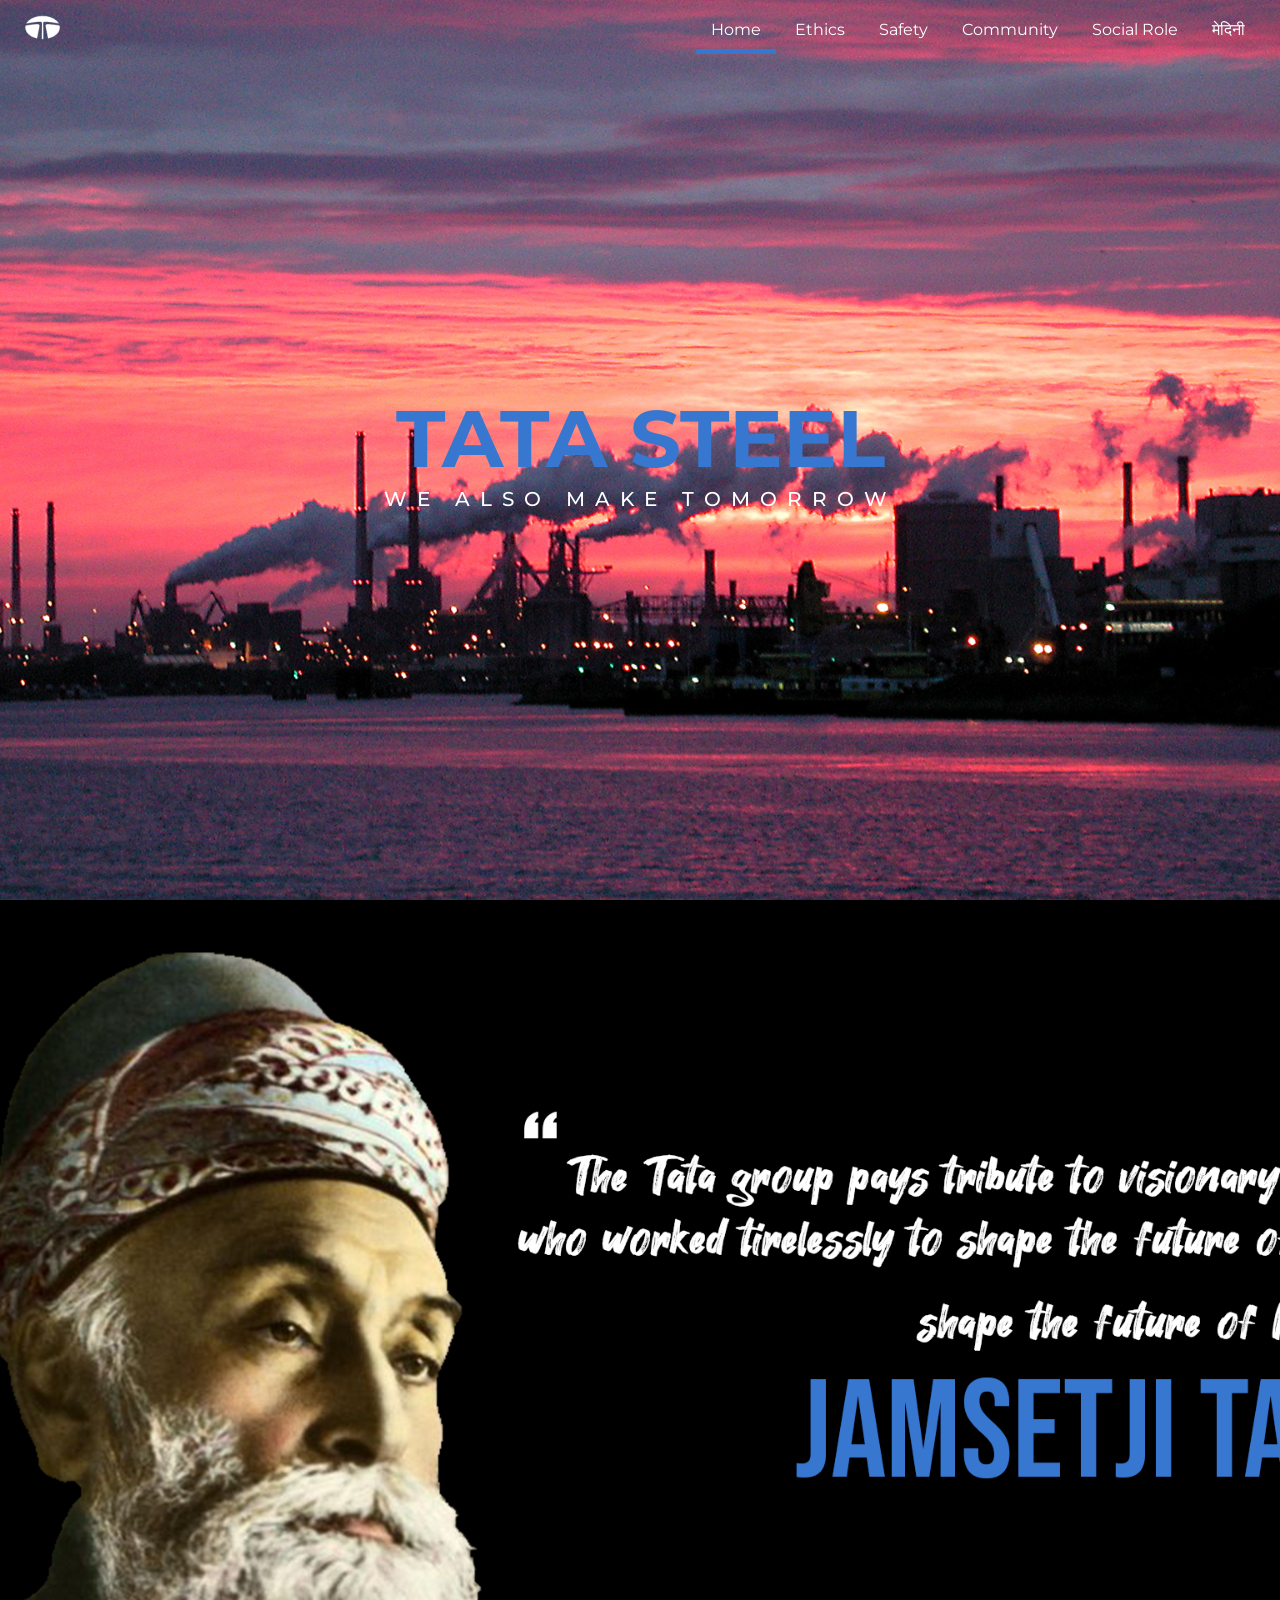
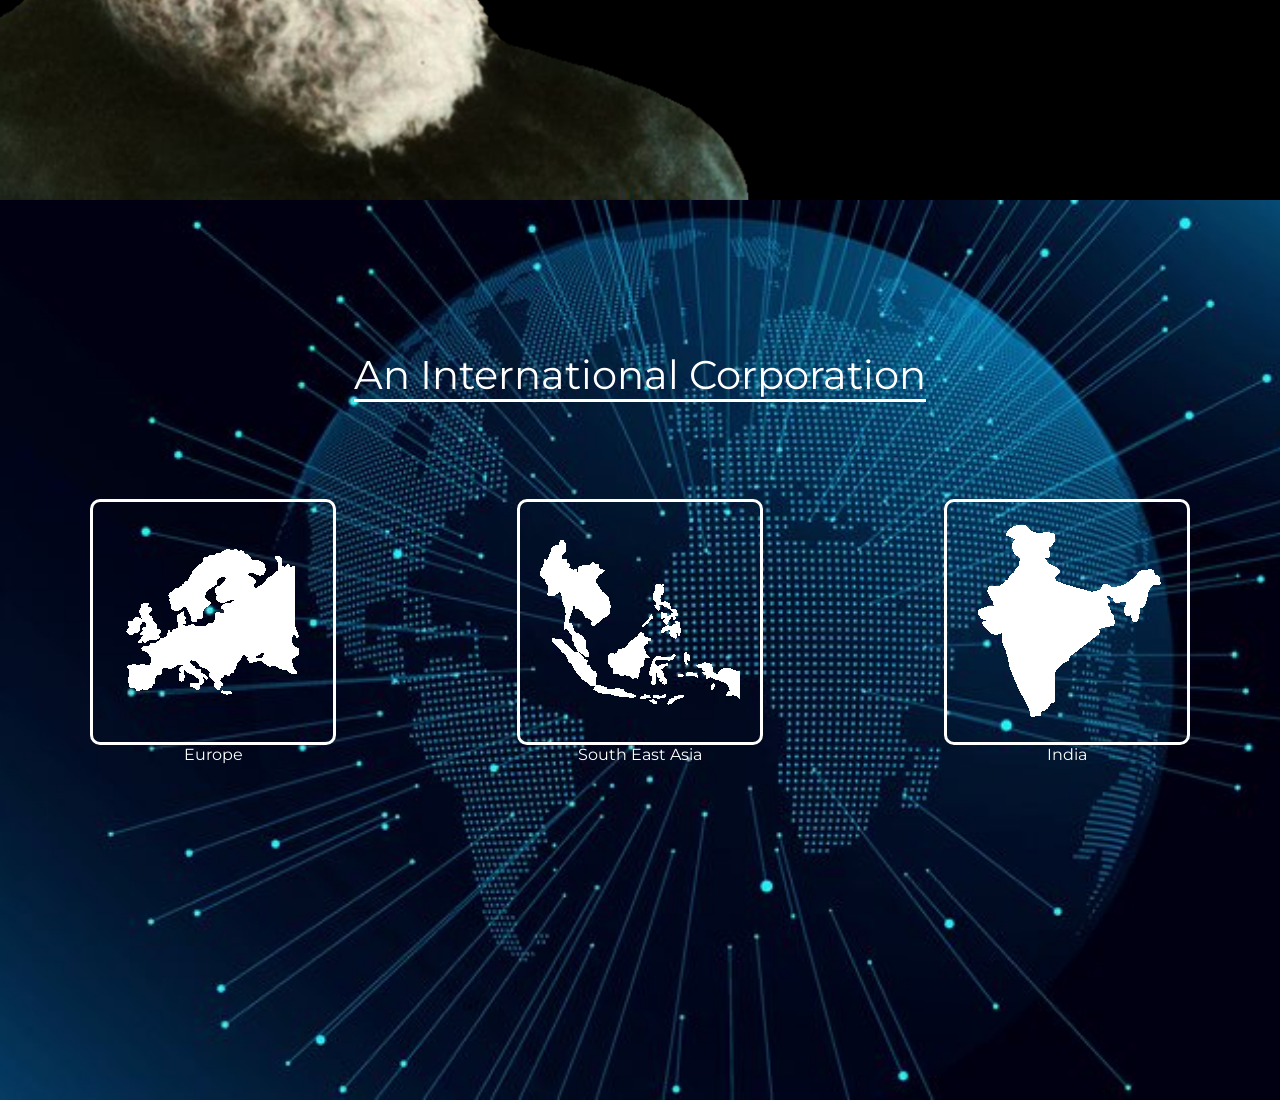
<file: index.html>
<!DOCTYPE html>
<html lang="en">
<head>
  <meta charset="UTF-8">
  <meta http-equiv="X-UA-Compatible" content="IE=edge">
  <meta name="viewport" content="width=device-width, initial-scale=1.0">
  <link rel="stylesheet" href="styles.css">
  <link rel="icon" href="images/favicon.ico" type="image/x-icon">
  <title>Tata Steel</title>
</head>
<body>
  <div class="wrapper">
    <div class="navbar">
      <img src="images/11logo.png" alt="">
      <div class="links">
        <a href="index.html" class="active">Home</a>
        <a href="ethics.html">Ethics</a>
        <a href="safety.html">Safety</a>
        <a href="community.html">Community</a>
        <a href="social.html">Social Role</a>
        <a href="" class="code">मेदिनी</a>
      </div>
    </div>
  </div>
  
    <section class="maintitle">
      <div class="title">
        <h1>TATA STEEL</h1>
        <h2>WE ALSO MAKE TOMORROW</h2>
      </div>
    </section>  
    <section class="jamset">
      
    </section>
    <section class="compdesc">
      <div class="tagline">
        <span>
          An International Corporation
        </span>
      </div>
      <div class="continents">
        <div class="contitle">
          <img src="images/8europ.png" alt="">
          <span>Europe</span>
        </div>
        <div class="contitle">
          <img src="images/10sea.png" alt="">
          <span>South East Asia</span>
        </div>
        <div class="contitle">
          <img src="images/9india.png" alt="">
          <span>India</span>
        </div>
        
      </div>
    </sectio >
    
</body>
</html>
</file>
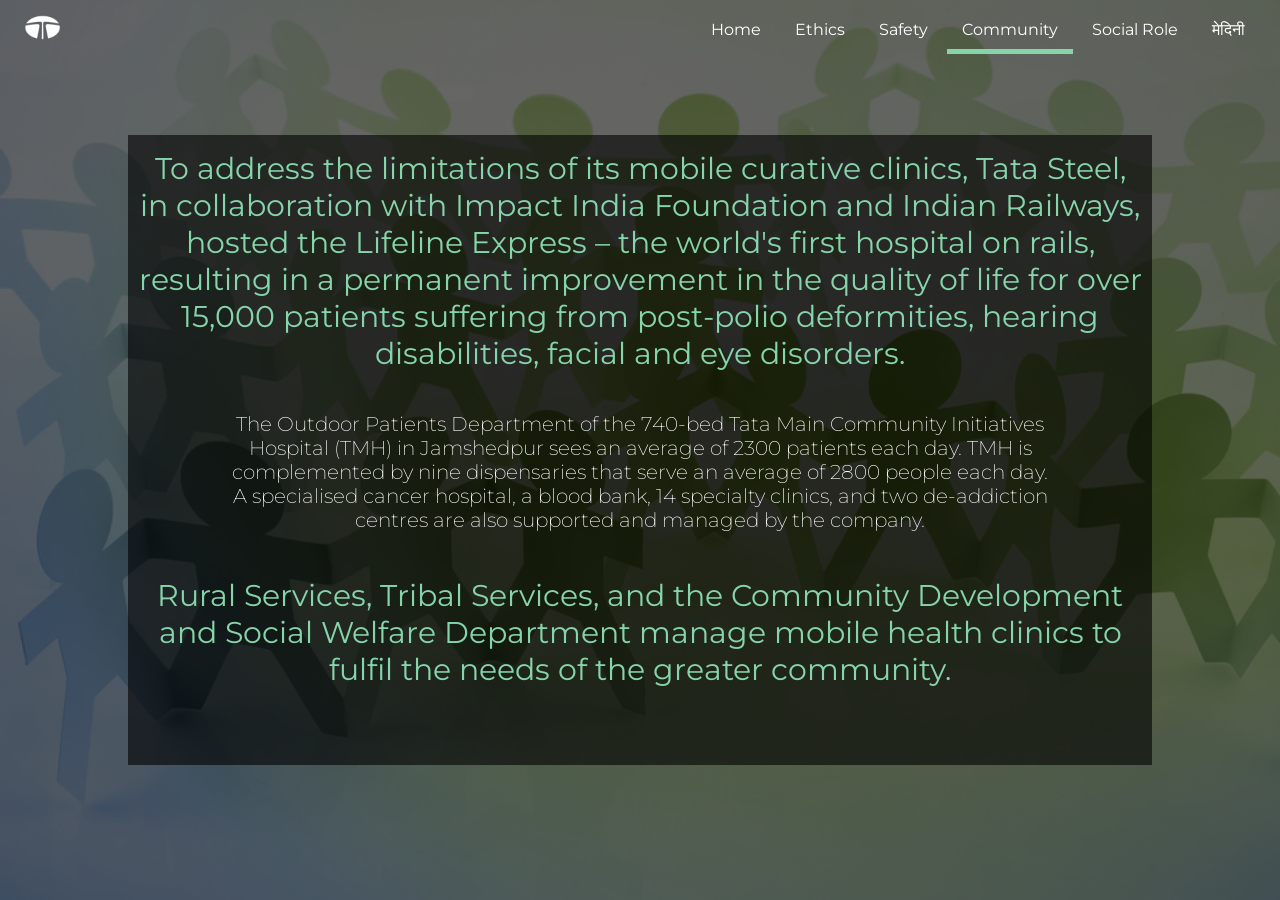
<file: community.html>
<!DOCTYPE html>
<html lang="en">
<head>
    <meta charset="UTF-8">
    <meta http-equiv="X-UA-Compatible" content="IE=edge">
    <meta name="viewport" content="width=device-width, initial-scale=1.0">
    <link rel="stylesheet" href="styles.css">
    <link rel="icon" href="images/favicon.ico" type="image/x-icon">
    <title>Community | Steel</title>
</head>
<body>
    <div class="wrapper">
        <div class="navbar">
          <img src="images/11logo.png" alt="">
          <div class="links">
            <a href="index.html" >Home</a>
            <a href="ethics.html">Ethics</a>
            <a href="safety.html" >Safety</a>
            <a href="community.html" class="active">Community</a>
            <a href="social.html">Social Role</a>
            <a href="" class="code">मेदिनी</a>
          </div>
        </div>
      </div>
      <div class="content">
      </div>
      <div class="txtcont">
        <h1>To address the limitations of its mobile curative clinics, Tata Steel, in collaboration with Impact India Foundation and Indian Railways, hosted the Lifeline Express – the world's first hospital on rails, resulting in a permanent improvement in the quality of life for over 15,000 patients suffering from post-polio deformities, hearing disabilities, facial and eye disorders.</h1>

        <p>The Outdoor Patients Department of the 740-bed Tata Main Community Initiatives Hospital (TMH) in Jamshedpur sees an average of 2300 patients each day. TMH is complemented by nine dispensaries that serve an average of 2800 people each day. A specialised cancer hospital, a blood bank, 14 specialty clinics, and two de-addiction centres are also supported and managed by the company.</p>
        <h2>
            Rural Services, Tribal Services, and the Community Development and Social Welfare Department manage mobile health clinics to fulfil the needs of the greater community.
        </h2>
      </div>
      <style>
          .active{
        border-bottom: 5px solid #86d4a9;
      }
          .txtcont h1{
              padding: 15px 10px 10px 10px;
              margin: 0;
              font-weight: 400;
              font-size: 30px;
              color: #86d4a9;
              text-align: center;
          }
          .txtcont p{
              font-size: 20px;
                font-weight: 200;
              color: white;
              padding: 10px 100px;
              text-align: center;
          }
          .txtcont h2{
              padding: 10px;
              color: #86d4a9;
              font-weight: 400;
              font-size: 30px;
              text-align: center;
          }
          body{
              background-image: url(images/6communitybg.jpg);
              background-repeat: no-repeat;
              background-size: cover;
              background-position: center;             
          }
          .content{
             height: 100vh;
             width: 100vw;
             background-color: rgb(0, 0, 0, 0.6);
          }
          .txtcont{
              position: absolute;
              top: 50%;
              left: 50%;
              transform: translate(-50%,-50%);
              width: 80vw;
              height: 70vh;
              background-color: rgb(0, 0, 0, 0.6);
          }
      </style>
</body>
</html>
</body>
</html>
</file>
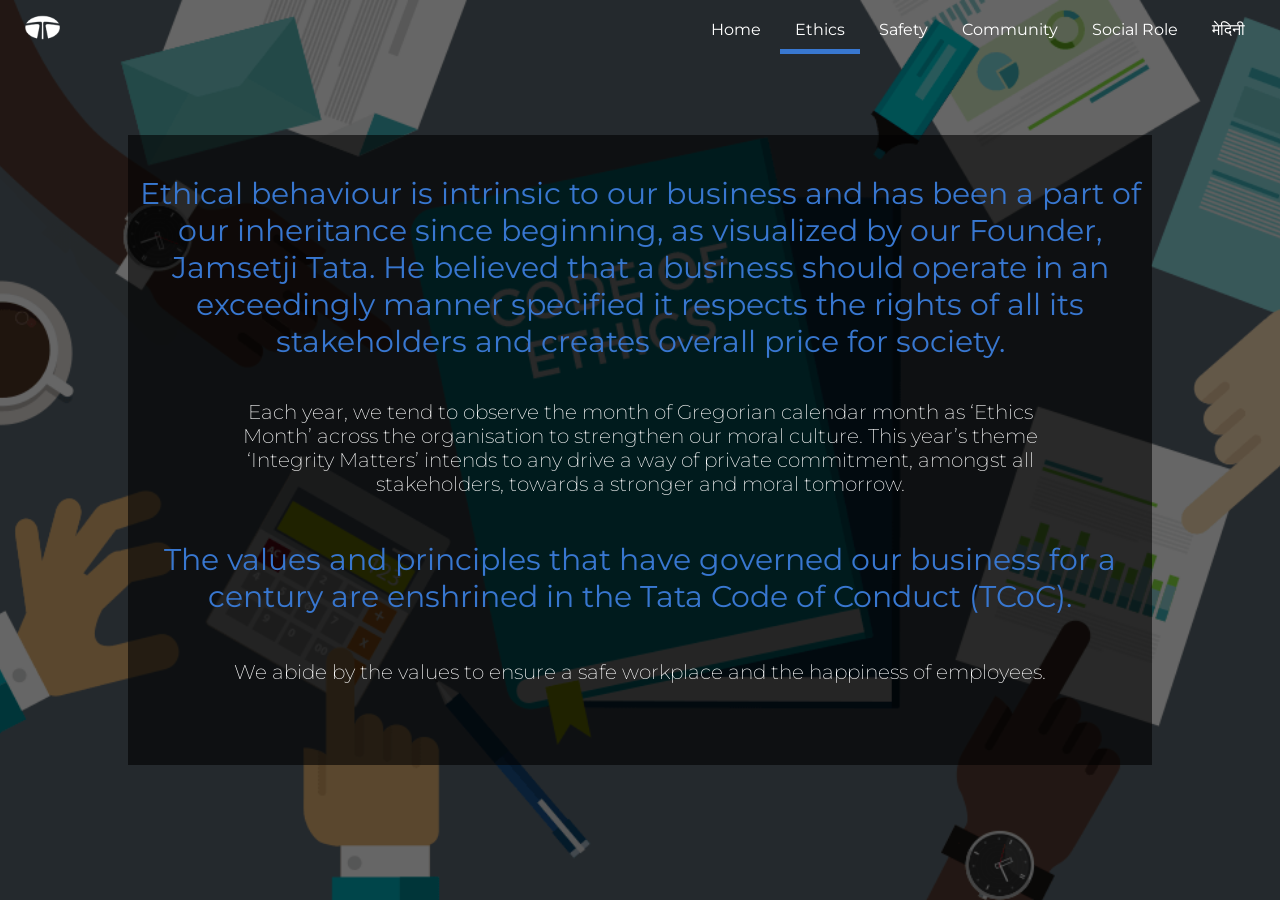
<file: ethics.html>
<!DOCTYPE html>
<html lang="en">
<head>
    <meta charset="UTF-8">
    <meta http-equiv="X-UA-Compatible" content="IE=edge">
    <meta name="viewport" content="width=device-width, initial-scale=1.0">
    <link rel="stylesheet" href="styles.css">
    <link rel="icon" href="images/favicon.ico" type="image/x-icon">
    <title>Ethics | Steel</title>
</head>
<body>
    <div class="wrapper">
        <div class="navbar">
          <img src="images/11logo.png" alt="">
          <div class="links">
            <a href="index.html" >Home</a>
            <a href="ethics.html" class="active" >Ethics</a>
            <a href="safety.html">Safety</a>
            <a href="community.html">Community</a>
            <a href="social.html">Social Role</a>
            <a href="" class="code">मेदिनी</a>
          </div>
        </div>
      </div>
      <div class="content">
      </div>
      <div class="txtcont">
        <h1>Ethical behaviour is intrinsic to our business and has been a part of our inheritance since beginning, as visualized by our Founder, Jamsetji Tata. He believed that a business should operate in an exceedingly manner specified it respects the rights of all its stakeholders and creates overall price for society.</h1>

        <p>Each year, we tend to observe the month of Gregorian calendar month as ‘Ethics Month’ across the organisation to strengthen our moral culture. This year’s theme ‘Integrity Matters’ intends to any drive a way of private commitment, amongst all stakeholders, towards a stronger and moral tomorrow.</p>
        <h2>
            The values and principles that have governed our business for a century are enshrined in the Tata Code of Conduct (TCoC).
        </h2>
        <p>We abide by the values to ensure a safe workplace and the happiness of employees.</p>
      </div>
      <style>
          .txtcont h1{
              padding: 40px 10px 10px 10px;
              margin: 0;
              font-weight: 400;
              font-size: 30px;
              color: #3877D0;
              text-align: center;
          }
          .txtcont p{
              font-size: 20px;
                font-weight: 200;
              color: white;
              padding: 10px 100px;
              text-align: center;
          }
          .txtcont h2{
              padding: 10px;
              color: #3877D0;
              font-weight: 400;
              font-size: 30px;
              text-align: center;
          }
          body{
              background-image: url(images/4ethicsbg.png);
              background-repeat: no-repeat;
              background-size: cover;
              background-position: center;             
          }
          .content{
             height: 100vh;
             width: 100vw;
             background-color: rgb(0, 0, 0, 0.6);
          }
          .txtcont{
              position: absolute;
              top: 50%;
              left: 50%;
              transform: translate(-50%,-50%);
              width: 80vw;
              height: 70vh;
              background-color: rgb(0, 0, 0, 0.6);
          }
      </style>
</body>
</html>
</file>
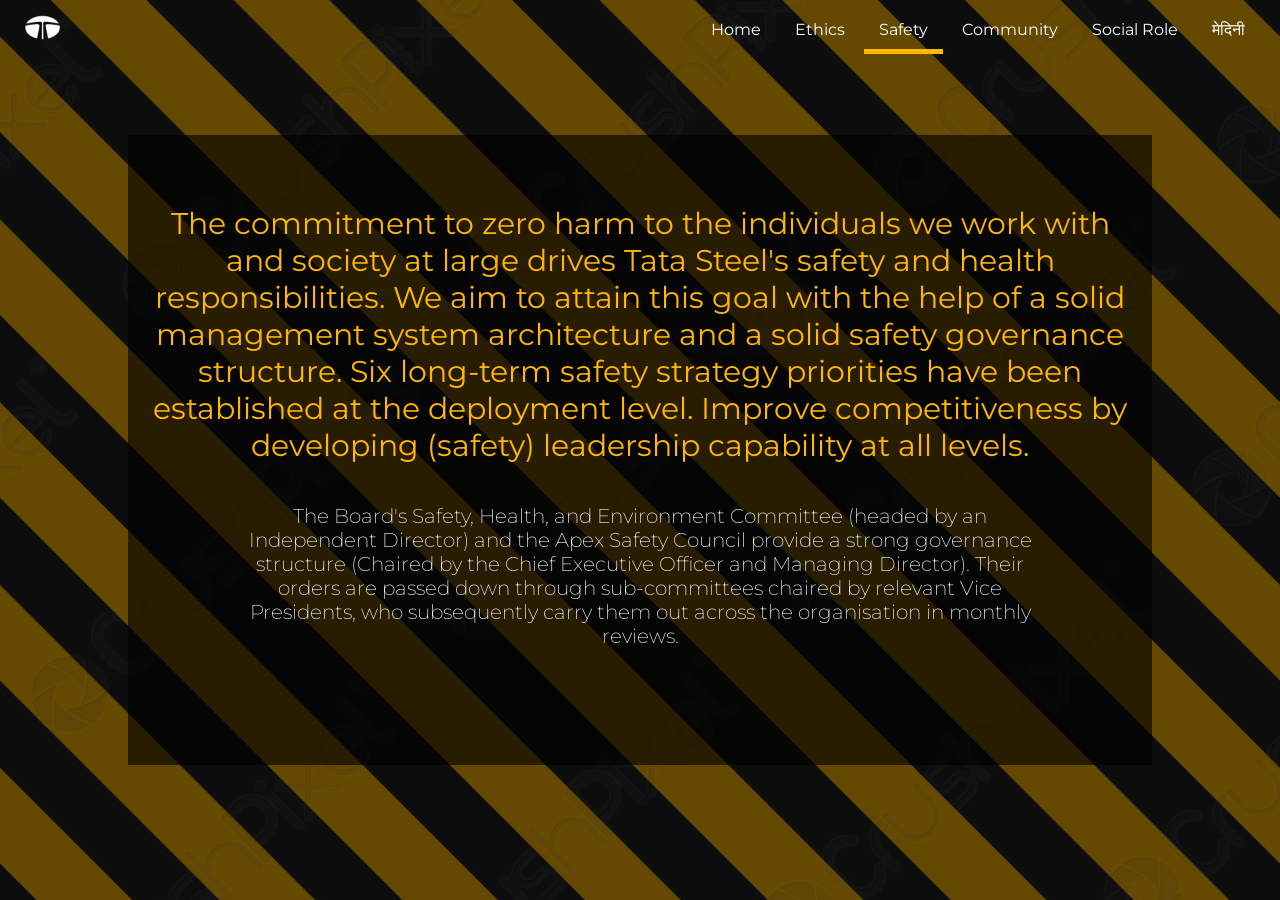
<file: safety.html>
<!DOCTYPE html>
<html lang="en">
<head>
    <meta charset="UTF-8">
    <meta http-equiv="X-UA-Compatible" content="IE=edge">
    <meta name="viewport" content="width=device-width, initial-scale=1.0">
    <link rel="stylesheet" href="styles.css">
    <link rel="icon" href="images/favicon.ico" type="image/x-icon">
    <title>Safety | Steel</title>
</head>
<body>
    <div class="wrapper">
        <div class="navbar">
          <img src="images/11logo.png" alt="">
          <div class="links">
            <a href="index.html" >Home</a>
            <a href="ethics.html">Ethics</a>
            <a href="safety.html" class="active">Safety</a>
            <a href="community.html">Community</a>
            <a href="social.html">Social Role</a>
            <a href="" class="code">मेदिनी</a>
          </div>
        </div>
      </div>
      <div class="content">
    </div>
    <div class="txtcont">
      <h1>The commitment to zero harm to the individuals we work with and society at large drives Tata Steel's safety and health responsibilities. We aim to attain this goal with the help of a solid management system architecture and a solid safety governance structure.

        Six long-term safety strategy priorities have been established at the deployment level. Improve competitiveness by developing (safety) leadership capability at all levels.</h1>

      <p>The Board's Safety, Health, and Environment Committee (headed by an Independent Director) and the Apex Safety Council provide a strong governance structure (Chaired by the Chief Executive Officer and Managing Director). Their orders are passed down through sub-committees chaired by relevant Vice Presidents, who subsequently carry them out across the organisation in monthly reviews.</p>
    <style>
        .active{
        border-bottom: 5px solid #FFB700;
      }
        .txtcont h1{
            padding: 70px 10px 10px 10px;
            margin: 0;
            font-weight: 400;
            font-size: 30px;
            color: #FFB700;
            text-align: center;
        }
        .txtcont p{
            font-size: 20px;
              font-weight: 200;
            color: white;
            padding: 10px 100px;
            text-align: center;
        }
        .txtcont h2{
            padding: 10px;
            color: #FFB700;
            font-weight: 400;
            font-size: 30px;
            text-align: center;
        }
        body{
            background-image: url(images/5safetybg.jpg);
            background-repeat: no-repeat;
            background-size: cover;
            background-position: center;             
        }
        .content{
           height: 100vh;
           width: 100vw;
           background-color: rgb(0, 0, 0, 0.6);
        }
        .txtcont{
            position: absolute;
            top: 50%;
            left: 50%;
            transform: translate(-50%,-50%);
            width: 80vw;
            height: 70vh;
            background-color: rgb(0, 0, 0, 0.6);
        }
    </style>
</body>
</html>
</file>
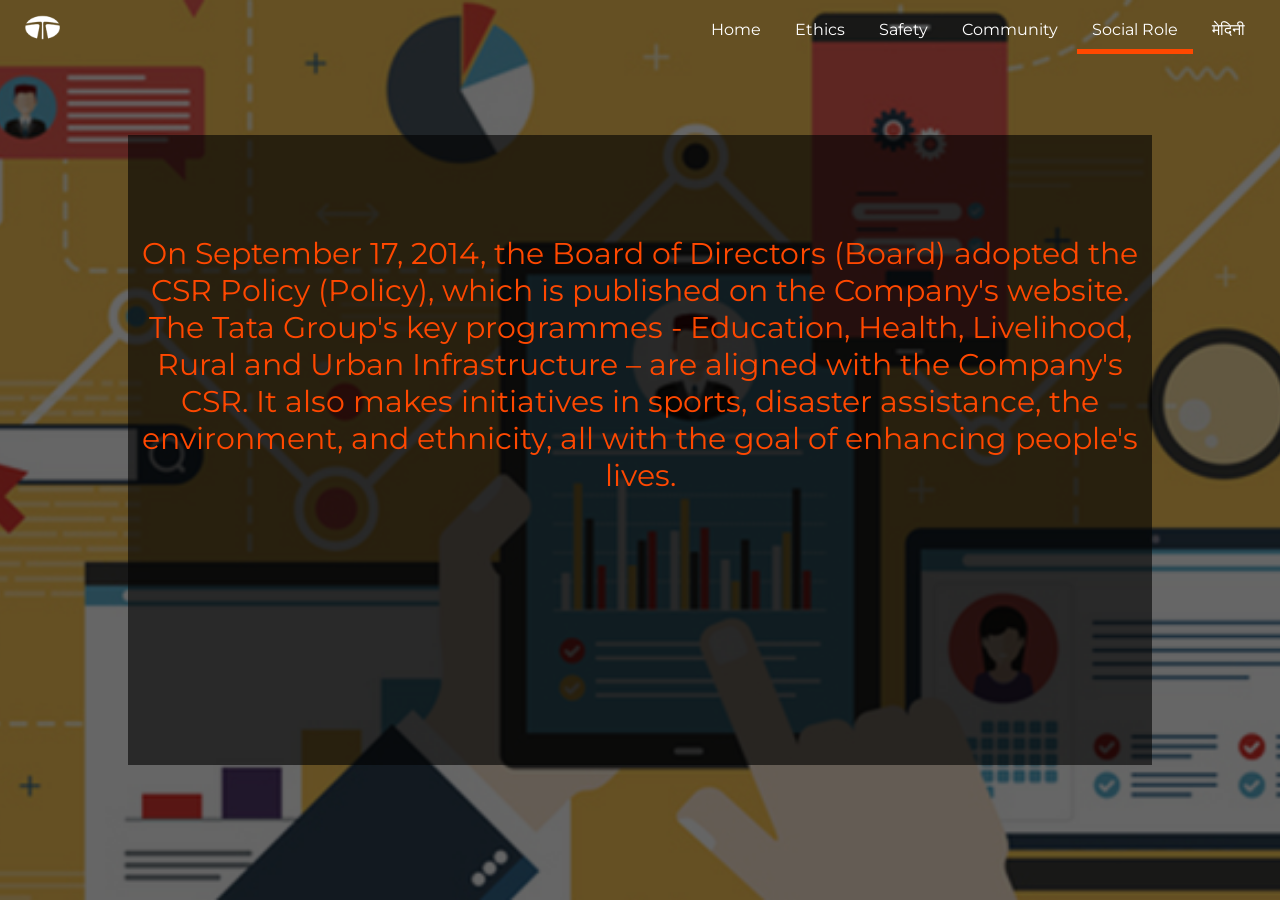
<file: social.html>
<!DOCTYPE html>
<html lang="en">
<head>
    <meta charset="UTF-8">
    <meta http-equiv="X-UA-Compatible" content="IE=edge">
    <meta name="viewport" content="width=device-width, initial-scale=1.0">
    <link rel="stylesheet" href="styles.css">
    <link rel="icon" href="images/favicon.ico" type="image/x-icon">
    <title>Social | Steel</title>
</head>
<body>
    <div class="wrapper">
        <div class="navbar">
          <img src="images/11logo.png" alt="">
          <div class="links">
            <a href="index.html" >Home</a>
            <a href="ethics.html"  >Ethics</a>
            <a href="safety.html">Safety</a>
            <a href="community.html">Community</a>
            <a href="social.html" class="active">Social Role</a>
            <a href="" class="code">मेदिनी</a>
          </div>
        </div>
      </div>
      <div class="content">
    </div>
    <div class="txtcont">
      <h1>On September 17, 2014, the Board of Directors (Board) adopted the CSR Policy (Policy), which is published on the Company's website. The Tata Group's key programmes - Education, Health, Livelihood, Rural and Urban Infrastructure – are aligned with the Company's CSR. It also makes initiatives in sports, disaster assistance, the environment, and ethnicity, all with the goal of enhancing people's lives.</h1>

      
    </div>
    <style>
        .active{
      border-bottom: 5px solid rgb(255, 72, 0);
    }
        .txtcont h1{
            padding:100px 10px 10px 10px;
            margin: 0;
            font-weight: 400;
            font-size: 30px;
            color: rgb(255, 72, 0);
            text-align: center;
        }
        .txtcont p{
            font-size: 20px;
              font-weight: 200;
            color: white;
            padding: 10px 100px;
            text-align: center;
        }
        .txtcont h2{
            padding: 10px;
            color: rgb(255, 72, 0);
            font-weight: 400;
            font-size: 30px;
            text-align: center;
        }
        body{
            background-image: url(images/7socialbg.png);
            background-repeat: no-repeat;
            background-size: cover;
            background-position: center;             
        }
        .content{
           height: 100vh;
           width: 100vw;
           background-color: rgb(0, 0, 0, 0.6);
        }
        .txtcont{
            position: absolute;
            top: 50%;
            left: 50%;
            transform: translate(-50%,-50%);
            width: 80vw;
            height: 70vh;
            background-color: rgb(0, 0, 0, 0.6);
        }
    </style>
</body>
</html>
</file>
<file: styles.css>
@import url('https://fonts.googleapis.com/css2?family=Montserrat:wght@100;400;800&display=swap');

       

      ::-webkit-scrollbar{
        width: 10px;
        background-color: black;
      }
      ::-webkit-scrollbar-thumb{
        background-color: grey;
        border: 1px solid black;
      }
      .active{
        border-bottom: 5px solid #3877D0;
      }
      body{
        margin: 0;
        padding: 0;
        font-family: 'Montserrat';
      }
      .wrapper{
        position: fixed;
        top: 0;
        width: 100%;
      }
      .navbar{
        display: flex;
        justify-content: space-between;
        background-color: transparent;
      }
      .navbar .links{
        padding: 20px;
      }
      .navbar .links a{
        padding: 10px 15px;
        text-decoration: none;
        color: white;
      }
      .navbar .links a:hover{
        border-bottom: 2px solid #3877D0;
      }
      .navbar img{
        padding: 10px 0 0 25px;
        filter: brightness(500%);
        height: 35px;
      }
      section{
        height:100vh;
      }

      .maintitle{
        background-color: red;
        text-align: center;

        background-image: url(images/1background.jpg);
        background-repeat: no-repeat;
        background-size: cover;
        background-position: center;

      }
      .title{
        position:absolute;
        top: 50%;
        left: 50%;
        transform: translate(-50%,-50%);
      }
      .title h1{
        padding: 0;
        margin: 0;
        font-size: 80px;
        color: #3877D0;

        text-align: center;
      }
      .title h2{
        padding: 0;
        margin: 0;
        font-size: 20px;
        font-weight: 500;
        letter-spacing: 10px;
        color: white;

        text-align: center;
      }
      
      .compdesc{
        background-image: url(images/3worldbg.jpg);
        background-repeat: no-repeat;
        background-size: cover;
      }
      .compdesc .tagline{
       text-align: center;
       position: relative;
       top: 150px;
      }
     .compdesc .tagline span{
       padding: 0;
       margin: 0;
       font-size: 40px;
       color: white;
     }
     .compdesc .continents{
        display: flex;
        justify-content: space-around;
        position: relative;
        top: 250px;
     }
     .compdesc span{
       color: white;
      border-bottom: 3px solid white;
     }
     .compdesc .continents span{
       border: none;
     }
     .contitle{
       text-align: center;
     }
     .compdesc .continents img{
      border: 3px solid white;
      border-radius: 10px;
      padding: 20px;
      display: block;
     }
     
    .jamset{
      background-image: url(images/2jamsetbg.png);
      background-repeat: no-repeat;
      background-size: cover;
      background-position: center;

    }
    .jamset img{
      filter: grayscale(100%);
      position: absolute;
      top: 119.5vh;
    }
    .jamset p{
      position: relative;
      top: 50%;
      left: 50%;
     
      padding: 0;
      margin: 0;
      color:white
    }
</file>
